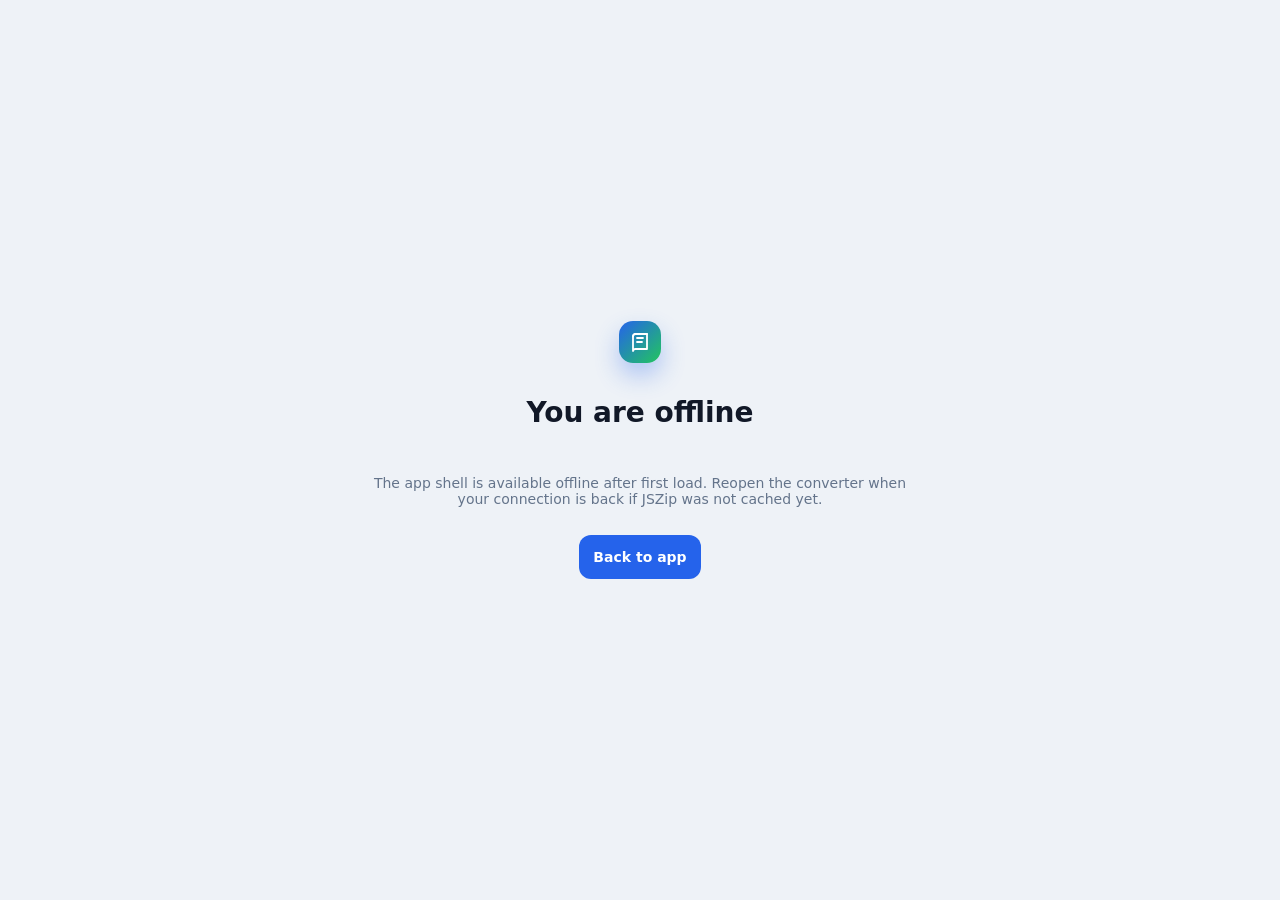
<file: offline.html>
<!DOCTYPE html>
<html lang="en">
<head>
  <meta charset="UTF-8" />
  <meta name="viewport" content="width=device-width, initial-scale=1, viewport-fit=cover" />
  <meta name="theme-color" content="#111827" />
  <title>EPUB Admin Converter - Offline</title>
  <link rel="stylesheet" href="styles/app.css" />
</head>
<body>
  <main class="offline-shell">
    <div class="brand-mark" aria-hidden="true">
      <svg class="svg-icon" viewBox="0 0 24 24" fill="none">
        <path d="M5 6.5A2.5 2.5 0 0 1 7.5 4H19v15H7.5A2.5 2.5 0 0 0 5 21V6.5Z" stroke="currentColor" stroke-width="1.8" stroke-linejoin="round"/>
        <path d="M5 6.5A2.5 2.5 0 0 1 7.5 4H19" stroke="currentColor" stroke-width="1.8" stroke-linecap="round"/>
        <path d="M9 8h6M9 12h5" stroke="currentColor" stroke-width="1.8" stroke-linecap="round"/>
      </svg>
    </div>
    <h1>You are offline</h1>
    <p>The app shell is available offline after first load. Reopen the converter when your connection is back if JSZip was not cached yet.</p>
    <a class="primary-button link-button" href="index.html">Back to app</a>
  </main>
</body>
</html>
</file>
<file: styles/app.css>
:root {
  color-scheme: light;
  --bg: #eef2f7;
  --surface: #ffffff;
  --surface-2: #f8fafc;
  --text: #111827;
  --muted: #64748b;
  --line: #dbe3ee;
  --accent: #2563eb;
  --accent-2: #1d4ed8;
  --danger: #dc2626;
  --success: #16a34a;
  --warning: #d97706;
  --sidebar: #0f172a;
  --sidebar-text: #dbeafe;
  --shadow: 0 20px 50px rgba(15, 23, 42, 0.08);
  --radius: 18px;
  --safe-top: env(safe-area-inset-top, 0px);
  --safe-right: env(safe-area-inset-right, 0px);
  --safe-bottom: env(safe-area-inset-bottom, 0px);
  --safe-left: env(safe-area-inset-left, 0px);
}

html[data-theme="dark"] {
  color-scheme: dark;
  --bg: #020617;
  --surface: #0f172a;
  --surface-2: #111827;
  --text: #e5e7eb;
  --muted: #94a3b8;
  --line: #253044;
  --accent: #60a5fa;
  --accent-2: #93c5fd;
  --sidebar: #020617;
  --sidebar-text: #dbeafe;
  --shadow: 0 20px 50px rgba(0, 0, 0, 0.35);
}

* {
  box-sizing: border-box;
}

html,
body {
  min-height: 100%;
  overflow-x: hidden;
}

body {
  margin: 0;
  background: var(--bg);
  color: var(--text);
  font-family: Inter, ui-sans-serif, system-ui, -apple-system, BlinkMacSystemFont, "Segoe UI", sans-serif;
  font-size: 14px;
}

button,
input,
select,
textarea {
  font: inherit;
}

button {
  border: 0;
}

.app-shell {
  display: grid;
  grid-template-columns: 280px minmax(0, 1fr);
  min-height: 100vh;
  padding-top: var(--safe-top);
  padding-right: var(--safe-right);
  padding-bottom: var(--safe-bottom);
  padding-left: var(--safe-left);
}

.sidebar {
  position: sticky;
  top: 0;
  height: 100vh;
  background: var(--sidebar);
  color: var(--sidebar-text);
  padding: 22px;
  display: flex;
  flex-direction: column;
  gap: 24px;
  z-index: 20;
}

.brand-row {
  display: flex;
  align-items: center;
  gap: 12px;
}

.brand-mark {
  display: inline-grid;
  place-items: center;
  width: 42px;
  min-width: 42px;
  height: 42px;
  border-radius: 14px;
  background: linear-gradient(135deg, #2563eb, #22c55e);
  color: #fff;
  font-weight: 800;
  letter-spacing: -0.05em;
  box-shadow: 0 12px 24px rgba(37, 99, 235, 0.32);
}

.svg-icon {
  width: 20px;
  height: 20px;
  display: block;
  flex: 0 0 auto;
}

.brand-mark .svg-icon {
  width: 24px;
  height: 24px;
}

.nav-item .svg-icon {
  width: 18px;
  height: 18px;
}

.icon-button .svg-icon {
  width: 20px;
  height: 20px;
}

.drop-icon .svg-icon {
  width: 30px;
  height: 30px;
}

.brand-copy {
  display: grid;
  gap: 2px;
}

.brand-copy span,
.sidebar-footer {
  color: #9fb5d3;
  font-size: 12px;
}

.nav-stack {
  display: grid;
  gap: 8px;
}

.nav-item {
  display: flex;
  align-items: center;
  gap: 10px;
  min-height: 44px;
  color: #cbd5e1;
  text-decoration: none;
  padding: 11px 12px;
  border-radius: 12px;
}

.nav-item:hover,
.nav-item.is-active {
  background: rgba(255, 255, 255, 0.1);
  color: #fff;
}

.sidebar-footer {
  margin-top: auto;
  display: flex;
  align-items: center;
  gap: 8px;
}

.status-dot {
  width: 12px;
  height: 12px;
  color: var(--warning);
  border-radius: 99px;
  box-shadow: 0 0 0 4px rgba(217, 119, 6, 0.16);
}

.status-dot.is-ready {
  color: var(--success);
  box-shadow: 0 0 0 4px rgba(22, 163, 74, 0.16);
}

.main-panel {
  min-width: 0;
  padding: 24px;
}

.topbar {
  position: sticky;
  top: var(--safe-top);
  z-index: 10;
  display: flex;
  align-items: center;
  justify-content: space-between;
  gap: 16px;
  background: color-mix(in srgb, var(--bg) 84%, transparent);
  backdrop-filter: blur(16px);
  padding: 10px 0 18px;
}

.page-title p,
.eyebrow {
  margin: 0 0 4px;
  color: var(--accent);
  font-size: 11px;
  font-weight: 800;
  letter-spacing: 0.08em;
  text-transform: uppercase;
}

.page-title h1,
.hero-strip h2,
.panel-header h3 {
  margin: 0;
  letter-spacing: -0.03em;
}

.page-title h1 {
  font-size: clamp(22px, 3vw, 32px);
}

.topbar-actions,
.button-row,
.hero-badges,
.panel-header {
  display: flex;
  align-items: center;
  gap: 10px;
}

.hero-strip {
  display: flex;
  align-items: flex-start;
  justify-content: space-between;
  gap: 20px;
  background: linear-gradient(135deg, var(--surface), var(--surface-2));
  border: 1px solid var(--line);
  border-radius: var(--radius);
  padding: 22px;
  box-shadow: var(--shadow);
}

.hero-strip h2 {
  max-width: 780px;
  font-size: clamp(18px, 2.2vw, 28px);
  line-height: 1.2;
}

.hero-badges {
  flex-wrap: wrap;
  justify-content: flex-end;
}

.hero-badges span,
.pill {
  border: 1px solid var(--line);
  background: var(--surface-2);
  color: var(--muted);
  padding: 7px 10px;
  border-radius: 999px;
  font-size: 12px;
  white-space: nowrap;
}

.metric-grid {
  display: grid;
  grid-template-columns: repeat(4, minmax(0, 1fr));
  gap: 14px;
  margin: 16px 0;
}

.metric-card,
.panel-card {
  background: var(--surface);
  border: 1px solid var(--line);
  border-radius: var(--radius);
  box-shadow: var(--shadow);
}

.metric-card {
  padding: 16px;
  display: grid;
  gap: 5px;
}

.metric-card span,
.metric-card small {
  color: var(--muted);
}

.metric-card strong {
  font-size: 24px;
  letter-spacing: -0.04em;
}

.workspace-grid {
  display: grid;
  grid-template-columns: 420px minmax(0, 1fr);
  gap: 16px;
  align-items: stretch;
}

.panel-card {
  padding: 18px;
  min-width: 0;
}

.panel-header {
  justify-content: space-between;
  margin-bottom: 14px;
}

.drop-zone {
  display: grid;
  place-items: center;
  gap: 8px;
  min-height: 190px;
  border: 1.5px dashed var(--line);
  border-radius: 16px;
  padding: 22px;
  text-align: center;
  background: var(--surface-2);
  cursor: pointer;
  transition: border-color 0.18s ease, transform 0.18s ease, background 0.18s ease;
}

.drop-zone:hover,
.drop-zone.is-dragover {
  border-color: var(--accent);
  transform: translateY(-1px);
}

.drop-zone input {
  display: none;
}

.drop-icon {
  display: grid;
  place-items: center;
  width: 56px;
  height: 56px;
  border-radius: 18px;
  background: rgba(37, 99, 235, 0.12);
  color: var(--accent);
  font-size: 28px;
}

.drop-zone small,
.form-grid label {
  color: var(--muted);
}

.form-grid {
  display: grid;
  grid-template-columns: 1fr 1fr;
  gap: 12px;
  margin-top: 14px;
}

.form-grid label {
  display: grid;
  gap: 7px;
  font-size: 12px;
}

input,
select,
textarea {
  width: 100%;
  color: var(--text);
  background: var(--surface-2);
  border: 1px solid var(--line);
  border-radius: 12px;
}

input,
select {
  min-height: 44px;
  padding: 0 12px;
}

textarea {
  min-height: 560px;
  height: calc(100vh - 390px);
  resize: vertical;
  padding: 14px;
  line-height: 1.65;
  font-family: "SFMono-Regular", Consolas, "Liberation Mono", monospace;
  font-size: 13px;
}

.button-row {
  flex-wrap: wrap;
  margin-top: 14px;
}

.primary-button,
.secondary-button,
.ghost-button,
.icon-button {
  min-height: 44px;
  border-radius: 12px;
  padding: 0 14px;
  cursor: pointer;
  font-weight: 700;
}

.icon-button {
  min-width: 44px;
}

.primary-button {
  background: var(--accent);
  color: #fff;
}

.primary-button:hover {
  background: var(--accent-2);
}

.secondary-button {
  background: var(--text);
  color: var(--surface);
}

.ghost-button,
.icon-button {
  background: var(--surface-2);
  color: var(--text);
  border: 1px solid var(--line);
}

.compact {
  min-height: 44px;
  padding: 0 12px;
  font-size: 12px;
}

button:disabled {
  cursor: not-allowed;
  opacity: 0.5;
}

.history-card {
  margin-top: 16px;
}

.table-wrap {
  overflow: hidden;
  border: 1px solid var(--line);
  border-radius: 14px;
  max-width: 100%;
}

table {
  width: 100%;
  min-width: 0;
  table-layout: fixed;
  border-collapse: collapse;
}

th,
td {
  border-bottom: 1px solid var(--line);
  padding: 12px;
  text-align: left;
  white-space: normal;
  overflow-wrap: anywhere;
  word-break: break-word;
  vertical-align: top;
}

th:first-child,
td:first-child {
  width: 32%;
}

th {
  color: var(--muted);
  font-size: 12px;
  background: var(--surface-2);
}

tr:last-child td {
  border-bottom: 0;
}

.empty-cell {
  color: var(--muted);
  text-align: center;
}

.toast-stack {
  position: fixed;
  top: calc(16px + var(--safe-top));
  right: calc(16px + var(--safe-right));
  z-index: 50;
  display: grid;
  gap: 10px;
}

.toast {
  width: min(360px, calc(100vw - 32px));
  background: var(--surface);
  border: 1px solid var(--line);
  box-shadow: var(--shadow);
  border-left: 4px solid var(--accent);
  border-radius: 14px;
  padding: 12px;
}

.toast strong {
  display: block;
  margin-bottom: 3px;
}

.toast p {
  margin: 0;
  color: var(--muted);
  font-size: 12px;
}

.mobile-menu-button {
  display: none;
}

.mobile-overlay {
  position: fixed;
  inset: 0;
  background: rgba(2, 6, 23, 0.54);
  z-index: 15;
}

.offline-shell {
  min-height: 100vh;
  display: grid;
  place-items: center;
  align-content: center;
  gap: 14px;
  padding: 24px;
  text-align: center;
}

.offline-shell p {
  max-width: 540px;
  color: var(--muted);
}

.link-button {
  display: inline-flex;
  align-items: center;
  justify-content: center;
  text-decoration: none;
}

@media (max-width: 1100px) {
  .metric-grid {
    grid-template-columns: repeat(2, minmax(0, 1fr));
  }

  .workspace-grid {
    grid-template-columns: 1fr;
  }

  textarea {
    min-height: 420px;
    height: 55vh;
  }

  th,
  td {
    padding: 10px 8px;
    font-size: 12px;
  }
}

@media (max-width: 760px) {
  body {
    font-size: 13px;
  }

  .app-shell {
    display: block;
  }

  .sidebar {
    display: none;
    position: fixed;
    left: var(--safe-left);
    top: var(--safe-top);
    bottom: var(--safe-bottom);
    width: min(82vw, 310px);
    height: calc(100vh - var(--safe-top) - var(--safe-bottom));
    overflow-y: auto;
    border-radius: 0 var(--radius) var(--radius) 0;
    box-shadow: var(--shadow);
  }

  .app-shell.is-menu-open .sidebar {
    display: flex;
  }

  .mobile-menu-button {
    display: inline-grid;
    place-items: center;
  }

  .main-panel {
    padding: 14px;
  }

  .topbar {
    align-items: flex-start;
  }

  .page-title h1 {
    font-size: 20px;
  }

  .hero-strip,
  .panel-header,
  .topbar {
    flex-direction: column;
    align-items: stretch;
  }

  .topbar-actions,
  .hero-badges {
    justify-content: flex-start;
  }

  .metric-grid,
  .form-grid {
    grid-template-columns: 1fr;
  }

  .button-row > button {
    flex: 1 1 130px;
  }

  .toast-stack {
    left: calc(14px + var(--safe-left));
    right: calc(14px + var(--safe-right));
  }

  .toast {
    width: 100%;
  }

  table,
  thead,
  tbody,
  tr,
  th,
  td {
    display: block;
    width: 100%;
  }

  thead {
    display: none;
  }

  tr {
    border-bottom: 1px solid var(--line);
    padding: 8px 0;
  }

  tr:last-child {
    border-bottom: 0;
  }

  td {
    border-bottom: 0;
    padding: 7px 10px;
  }

  td:first-child {
    width: 100%;
  }

  td:nth-child(2)::before { content: 'Chapters: '; color: var(--muted); }
  td:nth-child(3)::before { content: 'Characters: '; color: var(--muted); }
  td:nth-child(4)::before { content: 'Parts: '; color: var(--muted); }
  td:nth-child(5)::before { content: 'Converted: '; color: var(--muted); }
}
</file>
